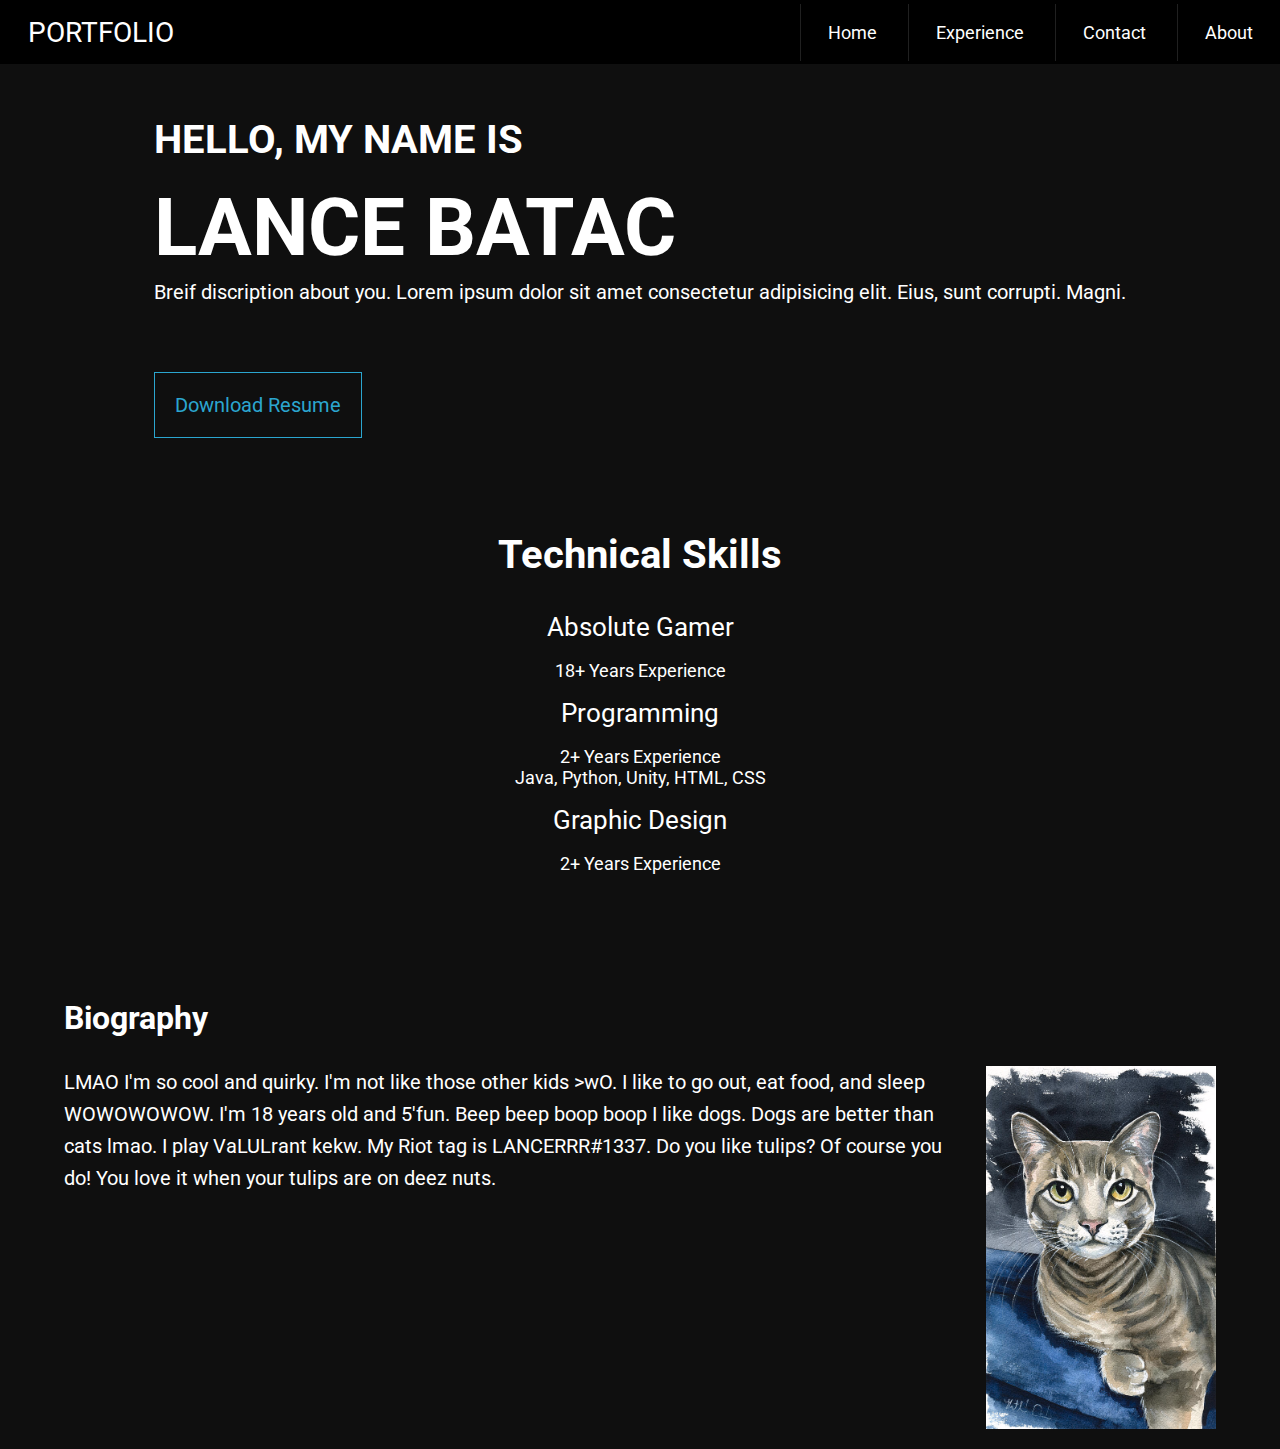
<file: index.html>
<!DOCTYPE html>
<html lang="en">
<head>
    <meta charset="UTF-8">
    <meta http-equiv="X-UA-Compatible" content="IE=edge">
    <meta name="viewport" content="width=device-width, initial-scale=1.0">

    <!-- STYLESHEET LINKING -->
    <link rel="stylesheet" href="styles/index-stylesheet.css">
    <link rel="stylesheet" href="styles/navbar.css">
    <link rel="stylesheet" href="https://fonts.googleapis.com/css?family=Roboto">

    <title>Main Page</title>
</head>
<body>
    <!-- NAVBAR -->
    <nav>
        <div class="menu-bar">

            PORTFOLIO

            <!-- HAMBURGER -->
            <label for="toggle"> &#9776; </label>
        </div>

        <input type="checkbox" id="toggle">

        <ul class="menu-buttons">
            <li><a href="index.html">Home</a></li>
            <li><a href="experience.html">Experience</a></li>
            <li><a href="contact.html">Contact</a></li>
            <li><a href="about.html">About</a></li>
        </ul>
    </nav>

    <!-- MAIN -->
    <div class="index-main">

        <!-- INTRO -->
        <div class="intro">
            <h2>HELLO, MY NAME IS</h2>
            <h1>LANCE BATAC</h1>
            <p>
                Breif discription about you. Lorem ipsum dolor sit amet consectetur adipisicing elit. 
                Eius, sunt corrupti. Magni.
            </p>
            <button class="button-resume" href="#" download>
                Download Resume
            </button>
        </div>

        <!-- SKILLS -->
        <div class="skills">
            <ul>
                <li class="ul-title">Technical Skills</li>

                <li class="ul-heading">Absolute Gamer</li>
                <li class="ul-body">18+ Years Experience</li>

                <li class="ul-heading">Programming</li> 
                <li class="ul-body">2+ Years Experience</li>
                <li class="ul-body">Java, Python, Unity, HTML, CSS</li>

                <li class="ul-heading">Graphic Design</li>
                <li class="ul-body">2+ Years Experience</li>                
            </ul>
        </div>
    </div>
    
    <!-- BIO -->
    <div class="bio">
        <h3>Biography</h3>
        <p>
            <img class="index-pic" src="imgs/imgs/cat_portfolio.jpg" alt="Portfolio Cat">
            LMAO I'm so cool and quirky. I'm not like those other kids >wO. I like to go out, eat food, and sleep WOWOWOWOW. I'm 18 years old and 5'fun. Beep beep boop boop I like dogs. Dogs are better than cats lmao. I play VaLULrant kekw. My Riot tag is LANCERRR#1337. Do you like tulips? Of course you do! You love it when your tulips are on deez nuts.
        </p>
    </div>
</body>
</html>
</file>
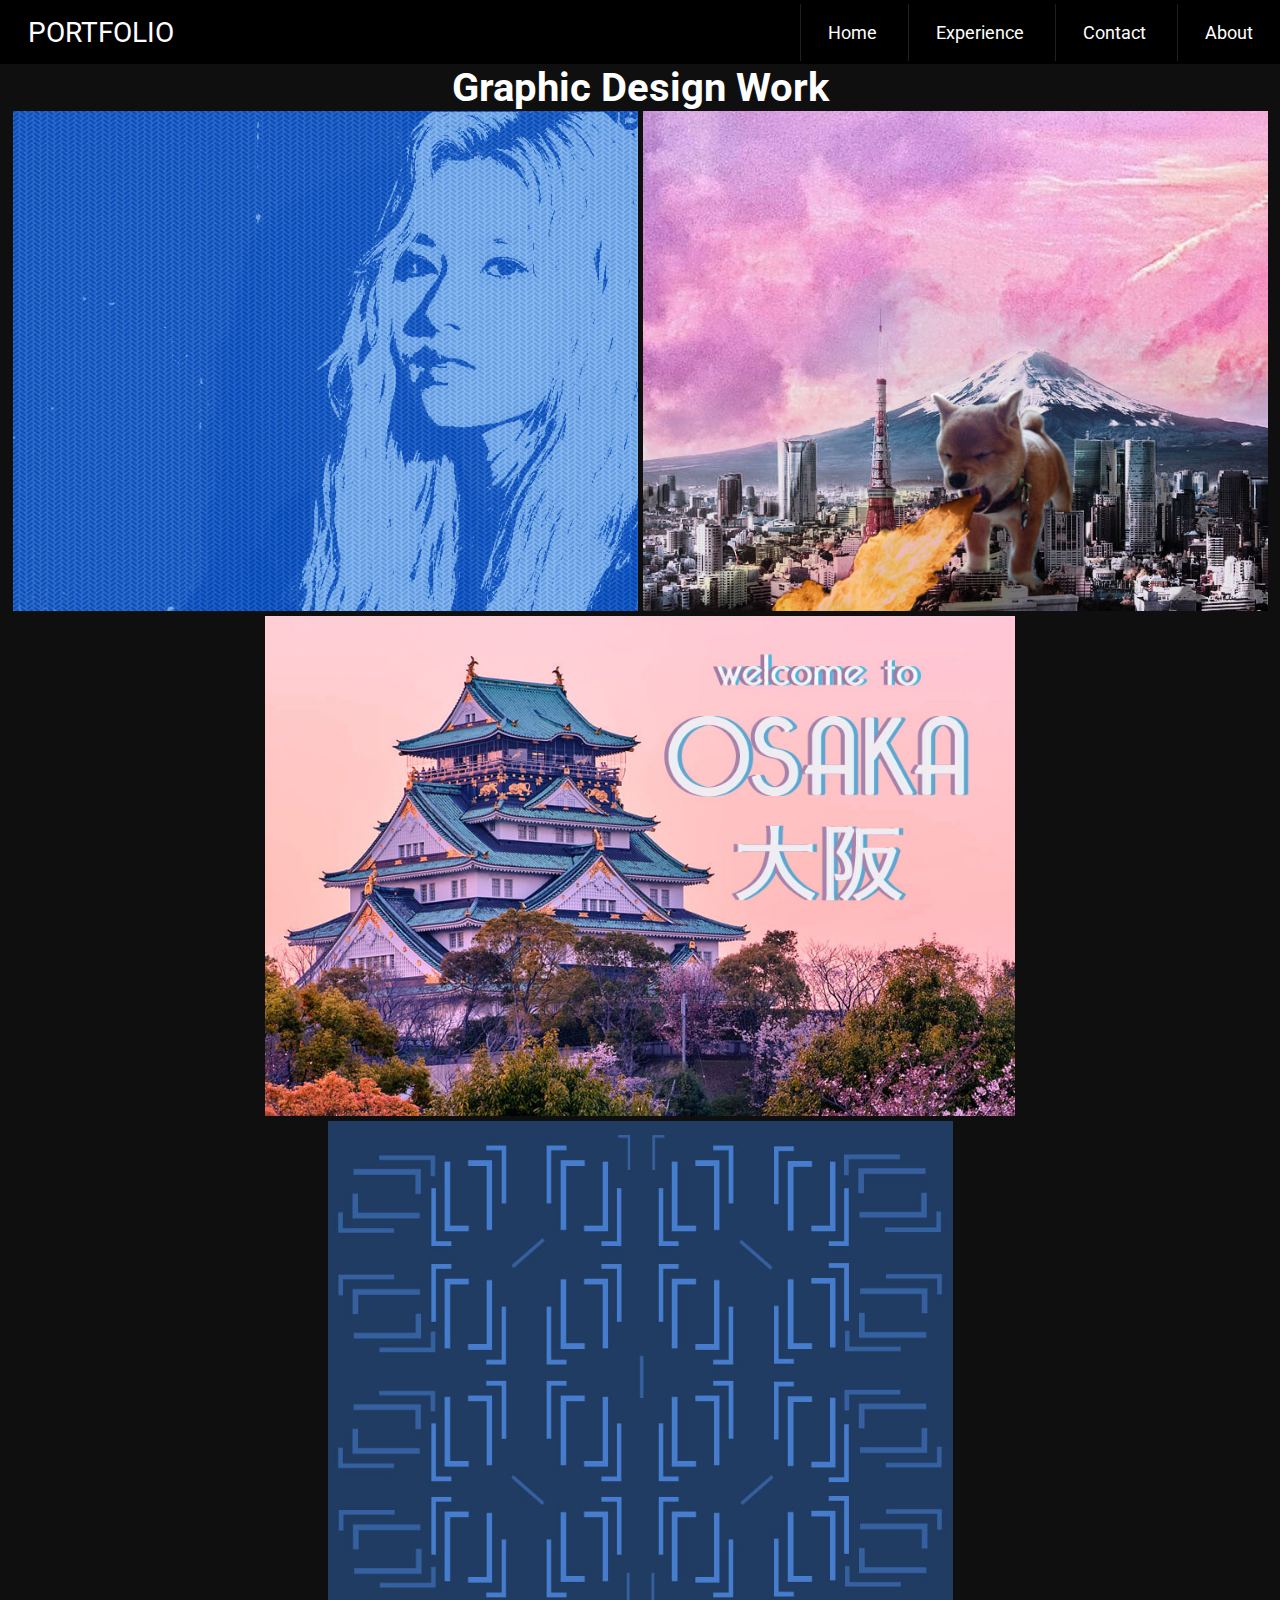
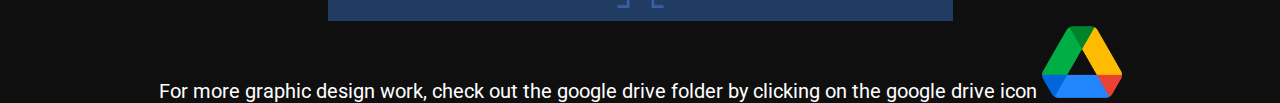
<file: about.html>
<!DOCTYPE html>
<html lang="en">
<head>
    <meta charset="UTF-8">
    <meta http-equiv="X-UA-Compatible" content="IE=edge">
    <meta name="viewport" content="width=device-width, initial-scale=1.0">

    <!-- STYLESHEET LINKING -->
    <link rel="stylesheet" href="styles/about-stylesheet.css">
    <link rel="stylesheet" href="styles/navbar.css">
    <link rel="stylesheet" href="https://fonts.googleapis.com/css?family=Roboto">

    <title>About</title>
</head>
<body>
    <!-- NAVBAR -->
    <nav>
        <div class="menu-bar">

            PORTFOLIO

            <!-- HAMBURGER -->
            <label for="toggle"> &#9776; </label>
        </div>

        <input type="checkbox" id="toggle">

        <ul class="menu-buttons">
            <li><a href="index.html">Home</a></li>
            <li><a href="experience.html">Experience</a></li>
            <li><a href="contact.html">Contact</a></li>
            <li><a href="about.html">About</a></li>
        </ul>
    </nav>

    <!-- PAST GRAPHIC DESIGN WORK -->
    <div class="graphic-design-portfolio">
        <ul>
            <h2>Graphic Design Work</h2>
            
            <p>
                <img src="imgs/imgs/Batac_Lance_Color_Analogous.jpg" alt="Sana Color Analogous" width="625" height="500"/>
                <img src="imgs/imgs/Batac_Lance_CompositeImage.jpg" alt="Shiba Kaiju Composite Image" width="625" height="500"/>
                <img src="imgs/imgs/Batac_Lance_PostCard_Osaka.jpg" alt="Osaka Post Card" width="750" height="500"/>
                <img src="imgs/imgs/Batac_Lance_TypographyPattern1.jpg" alt="L and l's Letter Pattern" width="625" height="500"/>
            </p>
            
            <p> 
                For more graphic design work, check out the google drive folder by clicking on the google drive icon
                <a href="https://drive.google.com/drive/folders/1PjurVxXvAcrI79SenXxro1W3uNWtzKQF?usp=sharing">
                    <img src="assets/Google_Drive_icon_(2020).png" alt="Google Drive Link" height="72" width="80"/>
                </a>
            </p>
        </ul>
    </div>
</body>
</html>
</file>
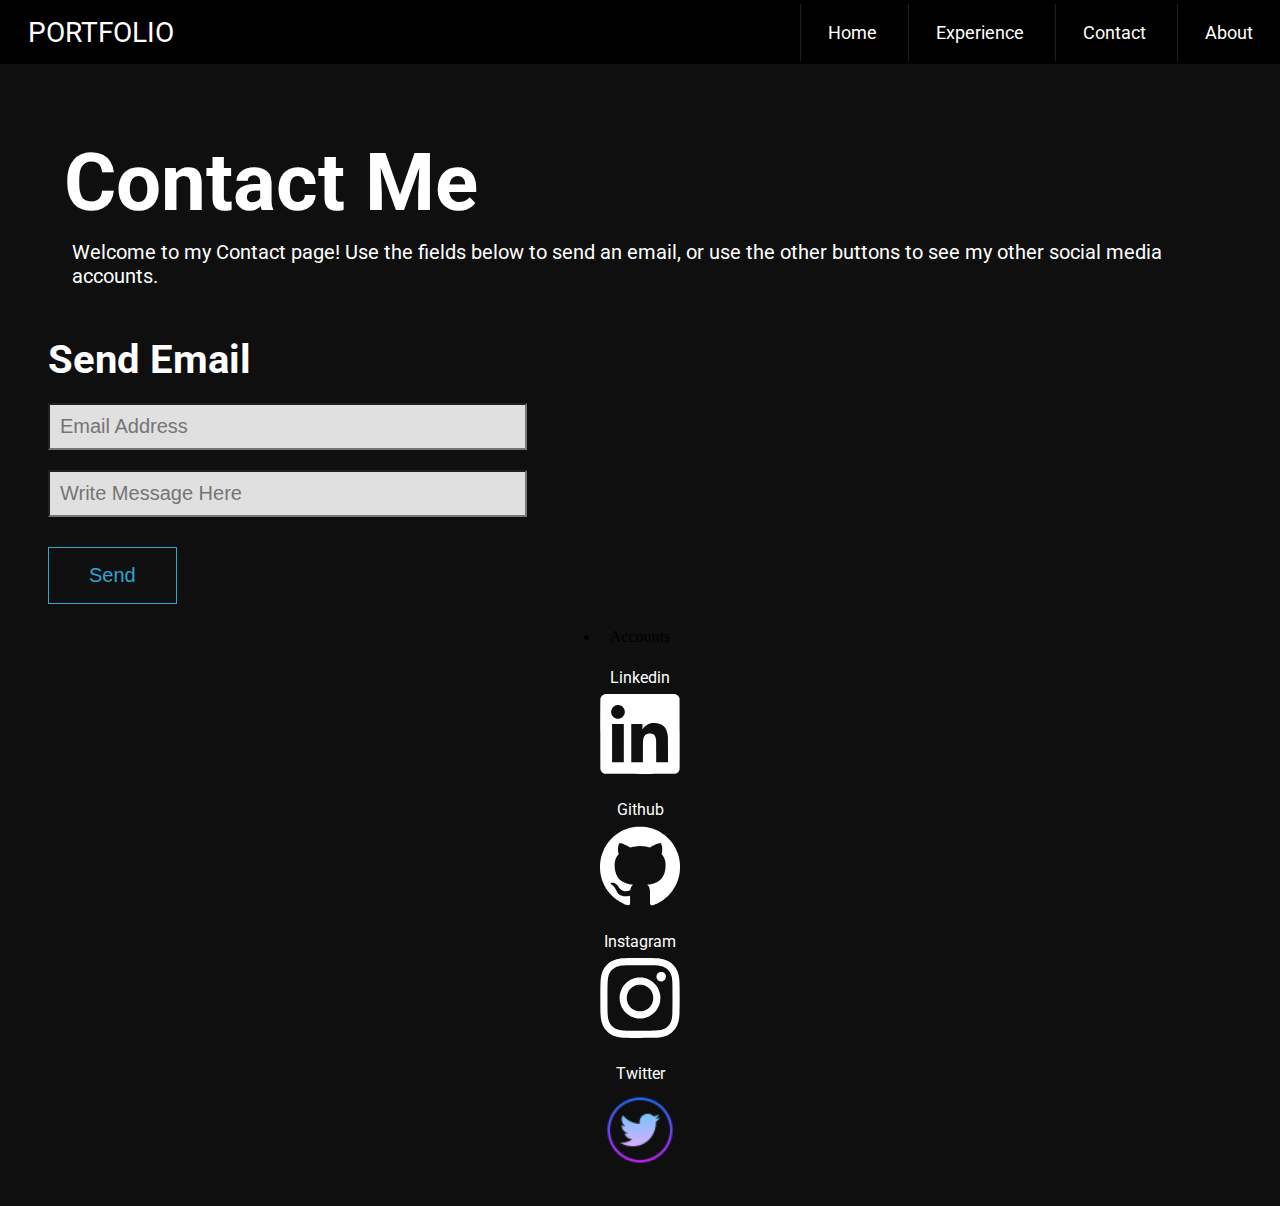
<file: contact.html>
<!DOCTYPE html>
<html lang="en">
<head>
    <meta charset="UTF-8">
    <meta http-equiv="X-UA-Compatible" content="IE=edge">
    <meta name="viewport" content="width=device-width, initial-scale=1.0">

    <!-- STYLESHEET LINKING -->
    <link rel="stylesheet" href="styles/contact-stylesheet.css">
    <link rel="stylesheet" href="styles/navbar.css">
    <link rel="stylesheet" href="https://fonts.googleapis.com/css?family=Roboto">

    <title>Contact</title>
</head>
<body>
    <!-- NAVBAR -->
    <nav>
        <div class="menu-bar">

            PORTFOLIO

            <!-- HAMBURGER -->
            <label for="toggle"> &#9776; </label>
        </div>

        <input type="checkbox" id="toggle">

        <ul class="menu-buttons">
            <li><a href="index.html">Home</a></li>
            <li><a href="experience.html">Experience</a></li>
            <li><a href="contact.html">Contact</a></li>
            <li><a href="about.html">About</a></li>
        </ul>
    </nav>

    <!-- MAIN -->
    <div class="contact-main">
        
        <!-- CONTENT -->
        <div class="content">
            <h1> Contact Me </h1>

            <p>
                Welcome to my Contact page! Use the fields below to send an email, or use the other buttons to see my other social media accounts.
            </p>
            
            <!-- EMAIL SEND: https://formsubmit.co/ -->
            <form action="https://formsubmit.co/lbatac@calstatela.edu" method="POST">
                <h2>Send Email</h2>
                <input type="hidden" name="subject" value="New Email From Portfolio Website">
                <input type="email" name="email" placeholder="Email Address" required>
                <input type="text" name="name" placeholder="Write Message Here" required>
                <button type="submit">Send</button>
            </form>
        </div>

        <!-- ACCOUNTS AND SOCIAL MEDIA -->
        <div class="accounts">
            <ul>
                <li class="ui-tittle">Accounts</li>

                <!-- LINKEDIN -->
                <li class="ul-appname">Linkedin</li>
                <li class="ul-logo">
                    <a href="https://www.linkedin.com/in/lance-batac/">
                        <img src="assets/Linkedin-icon.svg" alt="Linkedin Logo" height="80" width="80"/>
                    </a>
                </li>

                <!-- GITHUB -->
                <li class="ul-appname">Github</li>
                <li class="ul-logo">
                    <a href="https://github.com/ItsLancerrR">
                        <img src="assets/Github-icon.svg" alt="Github Logo" height="80" width="80"/>
                    </a>
                </li>

                <!-- INSTAGRAM -->
                <li class="ul-appname">Instagram</li>
                <li class="ul-logo">
                    <a href="https://www.instagram.com/itslancerrr_/">
                        <img src="assets/Instagram-icon.svg" alt="Instagram Logo" height="80" width="80"/>
                    </a>
                </li>

                <!-- TWITTER -->
                <li class="ul-appname">Twitter</li>
                <li class="ul-logo">
                    <a href="https://twitter.com/ItsLancerrR_">
                        <img src="assets/twit1.png" alt="Twitter Logo" height="80" width="80"/>
                    </a>
                </li>
            </ul>
        </div>

    </div>
</body>
</html>
</file>
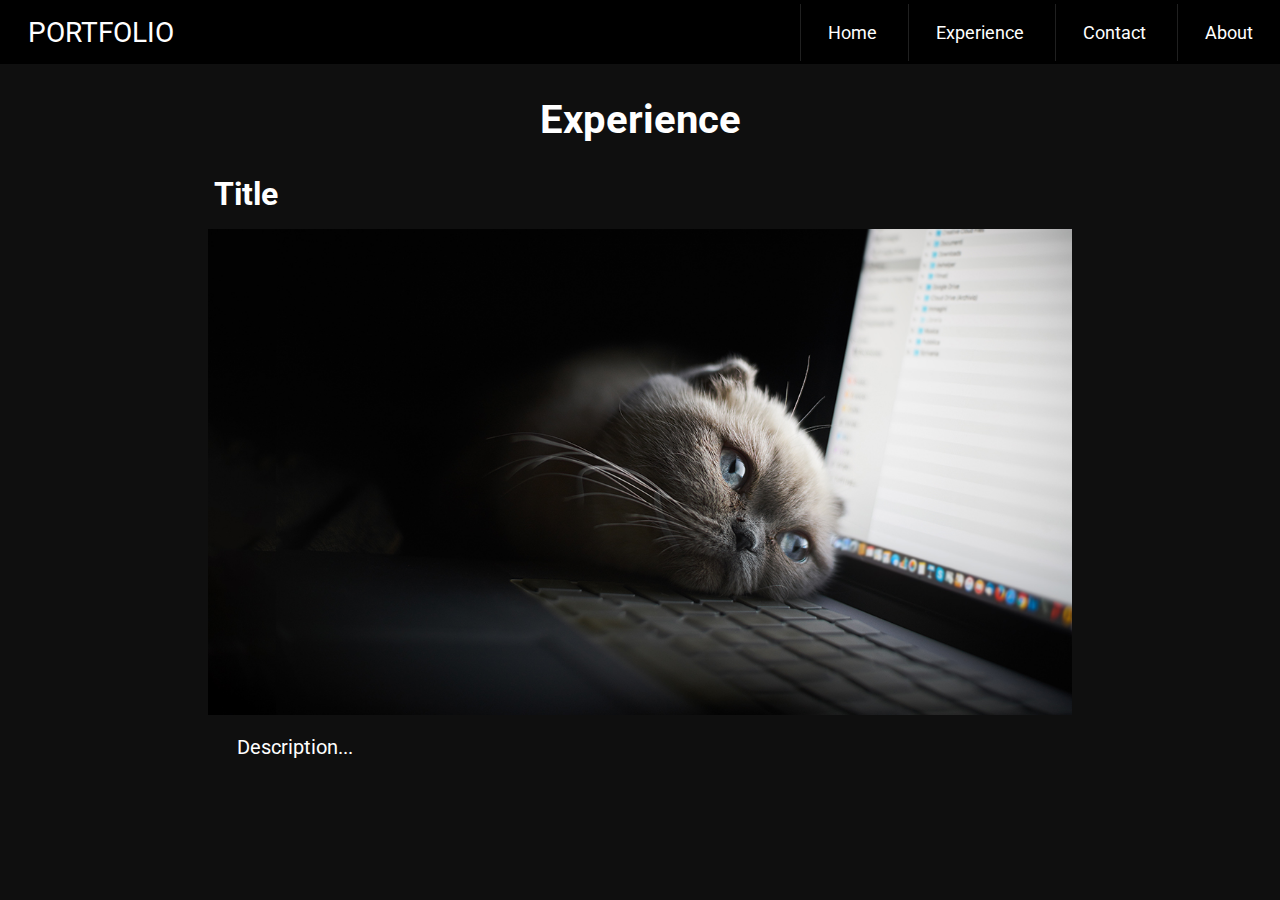
<file: experience.html>
<!DOCTYPE html>
<html lang="en">
<head>
    <meta charset="UTF-8">
    <meta http-equiv="X-UA-Compatible" content="IE=edge">
    <meta name="viewport" content="width=device-width, initial-scale=1.0">
    
    <!-- STYLESHEET LINKING -->
    <link rel="stylesheet" href="styles/experience-stylesheet.css">
    <link rel="stylesheet" href="styles/navbar.css">
    <link rel="stylesheet" href="https://fonts.googleapis.com/css?family=Roboto">

    <title>Experience</title>
</head>
<body>
    <!-- NAVBAR -->
    <nav>
        <div class="menu-bar">

            PORTFOLIO

            <!-- HAMBURGER -->
            <label for="toggle"> &#9776; </label>
        </div>

        <input type="checkbox" id="toggle">

        <ul class="menu-buttons">
            <li><a href="index.html">Home</a></li>
            <li><a href="experience.html">Experience</a></li>
            <li><a href="contact.html">Contact</a></li>
            <li><a href="about.html">About</a></li>
        </ul>
    </nav>

    <!-- EXPERIENCE TITLE -->
    <div class="experience-title">
        <h3>Experience</h3>
    </div> 

    <!-- EXPERIENCE ENTRY -->
    <div class="experience-entry">
        <h4>Title</h4>
        
        <img src="imgs/imgs/cat_experience.jpg" alt="cat on keyboard">
        
        <p>
            Description...
        </p>
    </div>
</body>
</html>
</file>
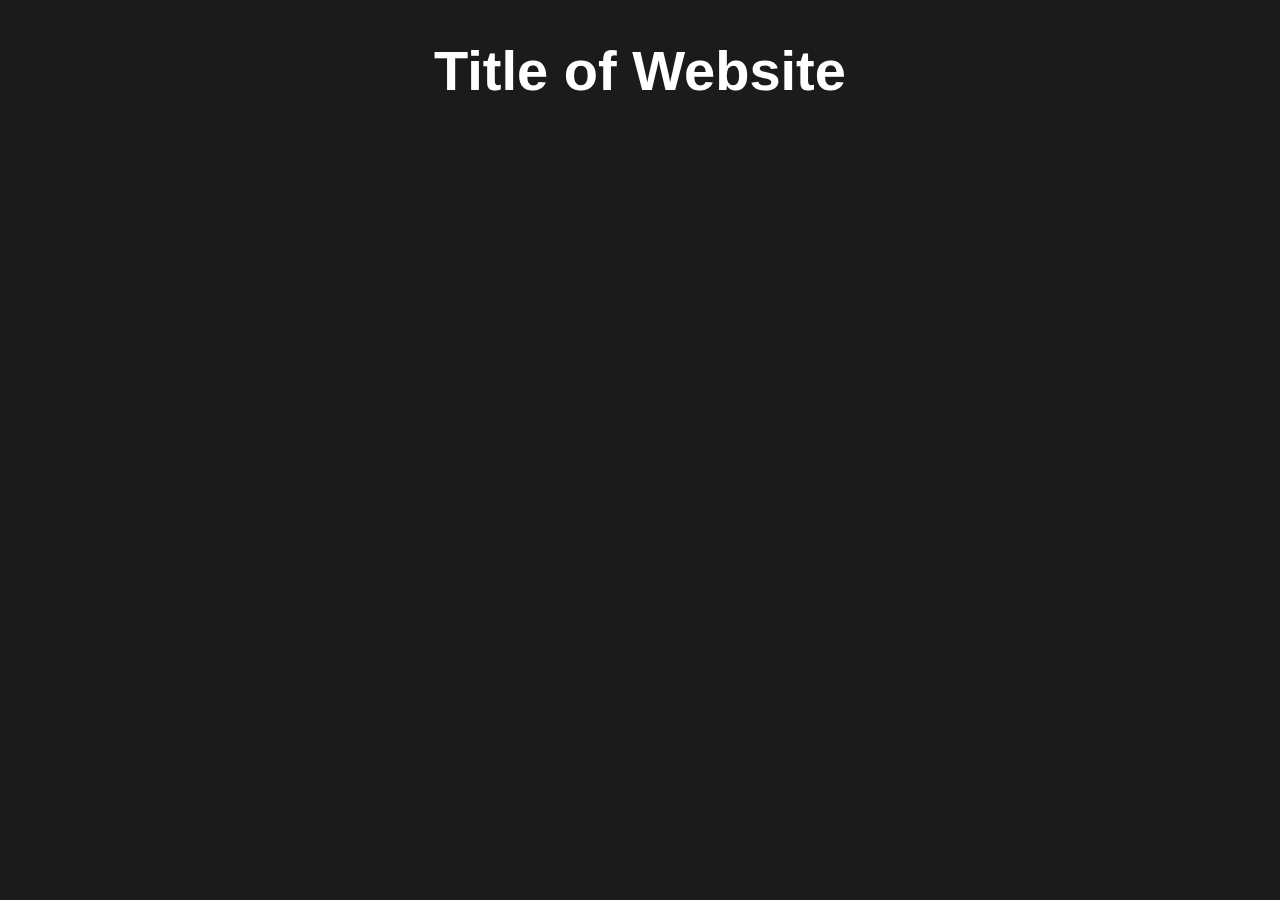
<file: beginnersPractice/test.html>
<!DOCTYPE html>
<html lang="en">
<head>
    <meta charset="UTF-8">
    <meta http-equiv="X-UA-Compatible" content="IE=edge">
    <meta name="viewport" content="width=device-width, initial-scale=1.0">
    <link rel="stylesheet" href="stylesheet.css">
    <title>ACM Testing</title>
</head>
<body>
    <h1>Title of Website</h1>
</body>
</html>
</file>
<file: styles/index-stylesheet.css>
/* GLOBAL GENERAL */
*{
    margin:0;
    padding:0;
}

body{
    background-color: rgb(15, 15, 15);
}

/* FONTS */
h1{
    color: white;
    font-family: "Roboto", sans-serif;
    font-size: 80px;
}

h2{
    color: white;
    font-family: "Roboto", sans-serif;
    font-size: 40px;
}

h3{
    color: white;
    font-family: "Roboto", sans-serif;
    font-size: 32px;
}

p{
    color: white;
    font-family: "Roboto", sans-serif;
    font-size: 20px;
}

/* MAIN */
.index-main{
    display: flex;
    flex-direction: row;
    flex-wrap: wrap;
    align-items: flex-start;
    justify-content: space-around;
}

.intro {
    line-height: 5.5em;
    margin: 2em;
}

.intro p {
    line-height: 2em;
}

/* MAIN BUTTON */
.button-resume{
    border: 1px solid rgb(43, 166, 207);
    color: rgb(43, 166, 207);
    background: none;
    font-size: 20px;
    padding: 1em;
    margin-top: 3em;
    font-family: "Roboto", "Sans-serif";
    cursor: pointer;
    transition: .5s;
    position: relative;
    overflow: hidden;
}

.button-resume:before{
    content: "";
    position: absolute;
    left: 0;
    width: 100%;
    height: 0%;
    background: rgb(43, 166, 207);
    z-index: -1;
    transition: 0.5s;
    bottom: 0;
    border-radius: 50% 50% 0 0;
}

.button-resume:hover{
    color: black;
}

.button-resume:hover:before{
    height: 180%;
}

.skills{
    margin: 2em;
    text-align: center;
}

/* MAIN SKILLS */
.ul-title{
    color: white;
    list-style: none;
    font-family: "Roboto", sans-serif;
    font-size: 40px;
    font-weight: bold;
    line-height: 2em;
}

.ul-heading{
    color: white;
    list-style: none;
    font-family: "Roboto", sans-serif;
    font-size: 26px;
    line-height: 2.5em;
}

.ul-body{
    color: white;
    list-style: none;
    font-family: "Roboto", sans-serif;
    font-size: 18px;
}

/* BIO */
.bio{
    margin: 4em 4em 2em 4em;
    line-height: 2em;
    text-align: start;
}

.bio h3{
    line-height: 3em;
}

.index-pic{
    float: right;
    margin: 0 0 1em 1em;
    width: 20%;
}
</file>
<file: styles/navbar.css>
/* NAVBAR */
nav {
    background-color: black;
    width: 100%;
    height: 4em;
    display: flex;
    flex-direction: row;
    flex-wrap: nowrap;
    align-items: center;
    justify-content: space-between;
}

/* MENU BAR */
.menu-bar {
    color: white;
    font-family: "Roboto", sans-serif;
    font-size: 28px;
    margin: 0 0 0 1em;
}

/* MENU BUTTONS */
.menu-buttons li {
    list-style: none;
    display: inline-block;
}

.menu-buttons li a {
    text-decoration: none;
    color: white;
    font-family: "Roboto", sans-serif;
    font-size: 18px;
    padding: 1em 1.5em 1em 1.5em;
    border-left: 1px solid rgb(32,32,32);
}

.menu-buttons li a:hover {
    background-color: rgb(47,139,170);
}

nav label {
    color: white;
    font-size: 1.2em;
    cursor: pointer;

    /* BROWSER COMPATABILITY */
    /* MAKE LABEL NOT SELECTABLE */
    -webkit-user-select: none; /* SAFARI */
    -moz-user-select: none; /* FIREFOX */
    -ms-user-select: none; /* IE10+/EDGE */
    user-select: none; /* STANDARD */

    display: none;
}

#toggle {
    display: none;
}

@media (max-width: 50em) {
    .menu-buttons {
        margin: 0;
        display: none;
    }

    .menu-bar {
        line-height: 2.35em;
    }

    .menu-buttons li {
        display: flex;
        flex-direction: column;
        text-align: center;
    }

    .menu-buttons li a {
        border-top: 1px solid rgb(20,20,20);
        border-bottom: 1px solid rgb(20,20,20);
        padding: 1em;
    }

    nav label {
        display: unset;
        float: right;
        margin: 0 0.5em 0 0;
    }

    nav {
        display: flex;
        flex-direction: column;
        height: auto;
        align-items: stretch;
    }

    #toggle:checked ~ .menu-buttons {
        display: unset;
    }
}
</file>
<file: styles/about-stylesheet.css>
/* GLOBAL GENERAL */
* {
    margin: 0;
    padding: 0;
}

/* GLOBAL BODY */
body {
    background-color: rgb(15, 15, 15);
}

/* FONTS */
h1 {
    color: white;
    font-family: "Roboto", sans-serif;
    font-size: 80px;
}

h2 {
    color: white;
    font-family: "Roboto", sans-serif;
    font-size: 40px;
}

h3 {
    color: white;
    font-family: "Roboto", sans-serif;
    font-size: 32px;
}

p {
    color: white;
    font-family: "Roboto", sans-serif;
    font-size: 20px;
}


/* GRAPHIC DESIGN PORTFOLIO */
.graphic-design-portfolio h2 {
    color: white;
    text-align: center;
}

.graphic-design-portfolio p {
    text-align: center;
}
</file>
<file: styles/contact-stylesheet.css>
/* GLOBAL GENERAL */
* {
    margin: 0;
    padding: 0;
}

/* GLOBAL BODY */
body {
    background-color: rgb(15, 15, 15);
}

/* FONTS */
h1 {
    color: white;
    font-family: "Roboto", sans-serif;
    font-size: 80px;
}

h2 {
    color: white;
    font-family: "Roboto", sans-serif;
    font-size: 40px;
}

h3 {
    color: white;
    font-family: "Roboto", sans-serif;
    font-size: 32px;
}

p {
    color: white;
    font-family: "Roboto", sans-serif;
    font-size: 20px;
}

/* CONTACT */
.contact-main {
    margin: 2em;
    display: flex;
    flex-direction: row;
    flex-wrap: wrap;
    justify-content: space-around;
    align-items: flex-start;
}

.content h1 {
    margin: 0.5em 0.4em 0 0.4em;
}

.content p {
    margin: 0.5em 2em 0 2em;
}

.content form {
    margin: 3em 1em 0 1em;
    display: flex;
    flex-direction: column;
    align-items: flex-start;
    flex-wrap: nowrap;
}

.content form > input {
    margin: 1em 0 0 0;
    padding: 0.5em 10em 0.5em 0.5em;
    font-size: 20px;
    background-color: rgb(224, 224, 224);
}   

.contact form > button::before {
    content: "";
    position: absolute;
    left: 0;
    width: 100%;
    height: 0%;
    background: rgb(43, 166, 207);
    z-index: -1;
    transition: 0.5s;
    bottom: 0;
    border-radius: 50% 50% 0 0;
}

.content form > button:hover {
    color: black;
}

.content form > button:hover:before {
    height: 180%;
}

.content form > button {
    margin: 1.5em 0 0 0;
    padding: 0.8em 2em 0.8em 2em;
    font-size: 20px;
    background: none;
    color: rgb(43, 166, 207);
    border: 1px solid rgb(43, 166, 207);
    cursor: pointer;
    transition: .5s;
    position: relative;
    overflow: hidden;
}

/* ACCOUTNS AND SOCIAL MEDIA */
.accounts {
    margin: 1.5em 6em 0 6em
}

.accounts ul {
    text-align: center;
}

.accounts ul .ul-title {
    color: white;
    list-style: none;
    font-family: "Roboto", sans-serif;
    font-size: 48px;
    font-weight: bold;
    line-height: 1.5em;
}

.accounts ul .ul-appname {
    color: white;
    list-style: none;
    font-family: "Roboto", sans-serif;
    font-family: 26px;
    line-height: 2em;
    margin: 1em 0 0 0;
}

.accounts ul .ul-logo {
    color: white;
    list-style: none;
    font-family: "Roboto", sans-serif;
    font-size: 18px;
}
</file>
<file: styles/experience-stylesheet.css>
/* GLOBAL GENERAL */
* {
    margin: 0;
    padding: 0;
}

/* GLOBAL BODY */
body {
    background-color: rgb(15, 15, 15);
}

/* FONTS */
h3 {
    color: white;
    font-family: "Roboto", sans-serif;
    font-size: 40px;
}

h4 {
    color: white;
    font-family: "Roboto", sans-serif;
    font-size: 32px;
}

p {
    color: white;
    font-family: "Roboto", sans-serif;
    font-size: 20px;
}

/* TITLE */
.experience-title {
    text-align: center;
    margin: 2em 0 0 0;
}

/* MAIN */
.experience-entry {
    margin: 2em 4em 8em 4em;
}


.experience-entry h4 {
    margin: 0 0 .5em 13%;
}

.experience-entry img {
    display: block;
    margin: 0 auto 0 auto;
    width: 75%;
}

.experience-entry p {
    display: block;
    margin: 1em auto 0 auto;
    width: 70%;
}
</file>
<file: beginnersPractice/stylesheet.css>
* {
    background-color: #1b1b1b;
}

h1 {
    color: white;
    font-size: 56px;
    text-align: center;
    font-family: sans-serif;
}
</file>
